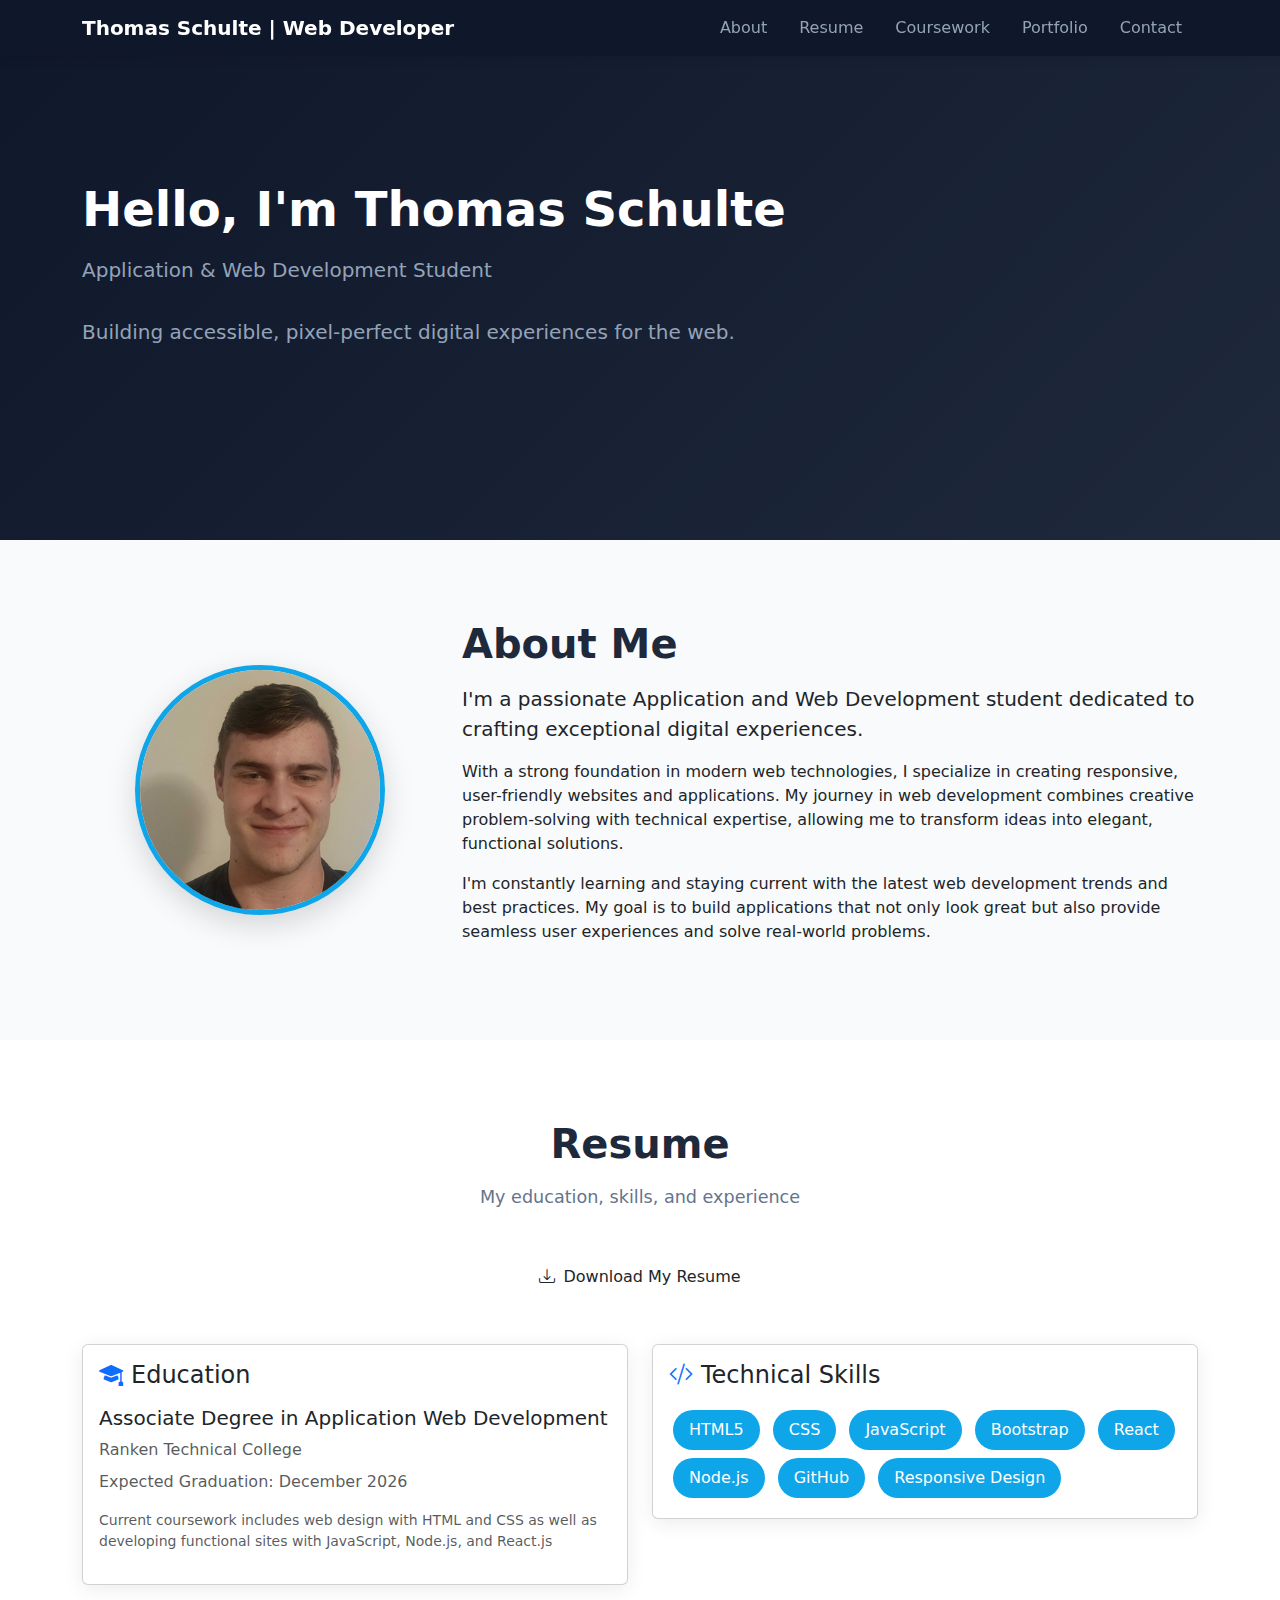
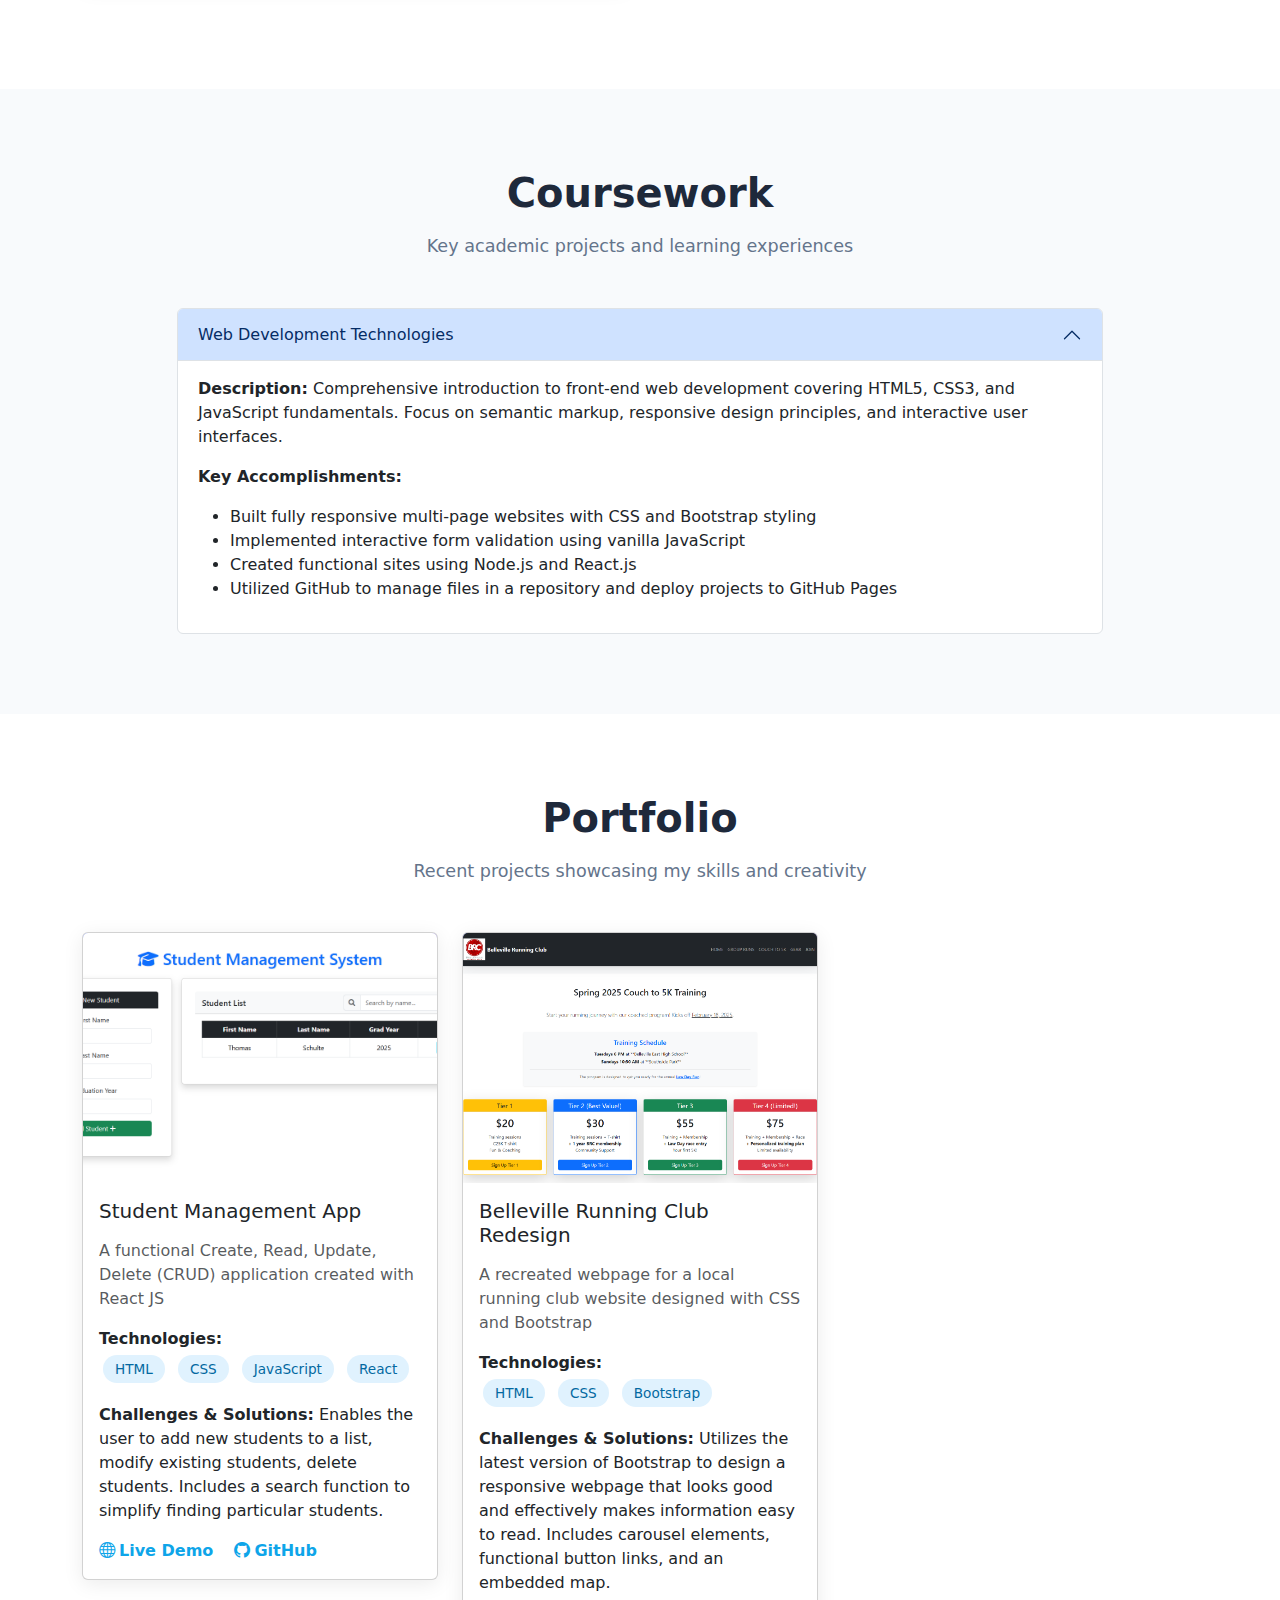
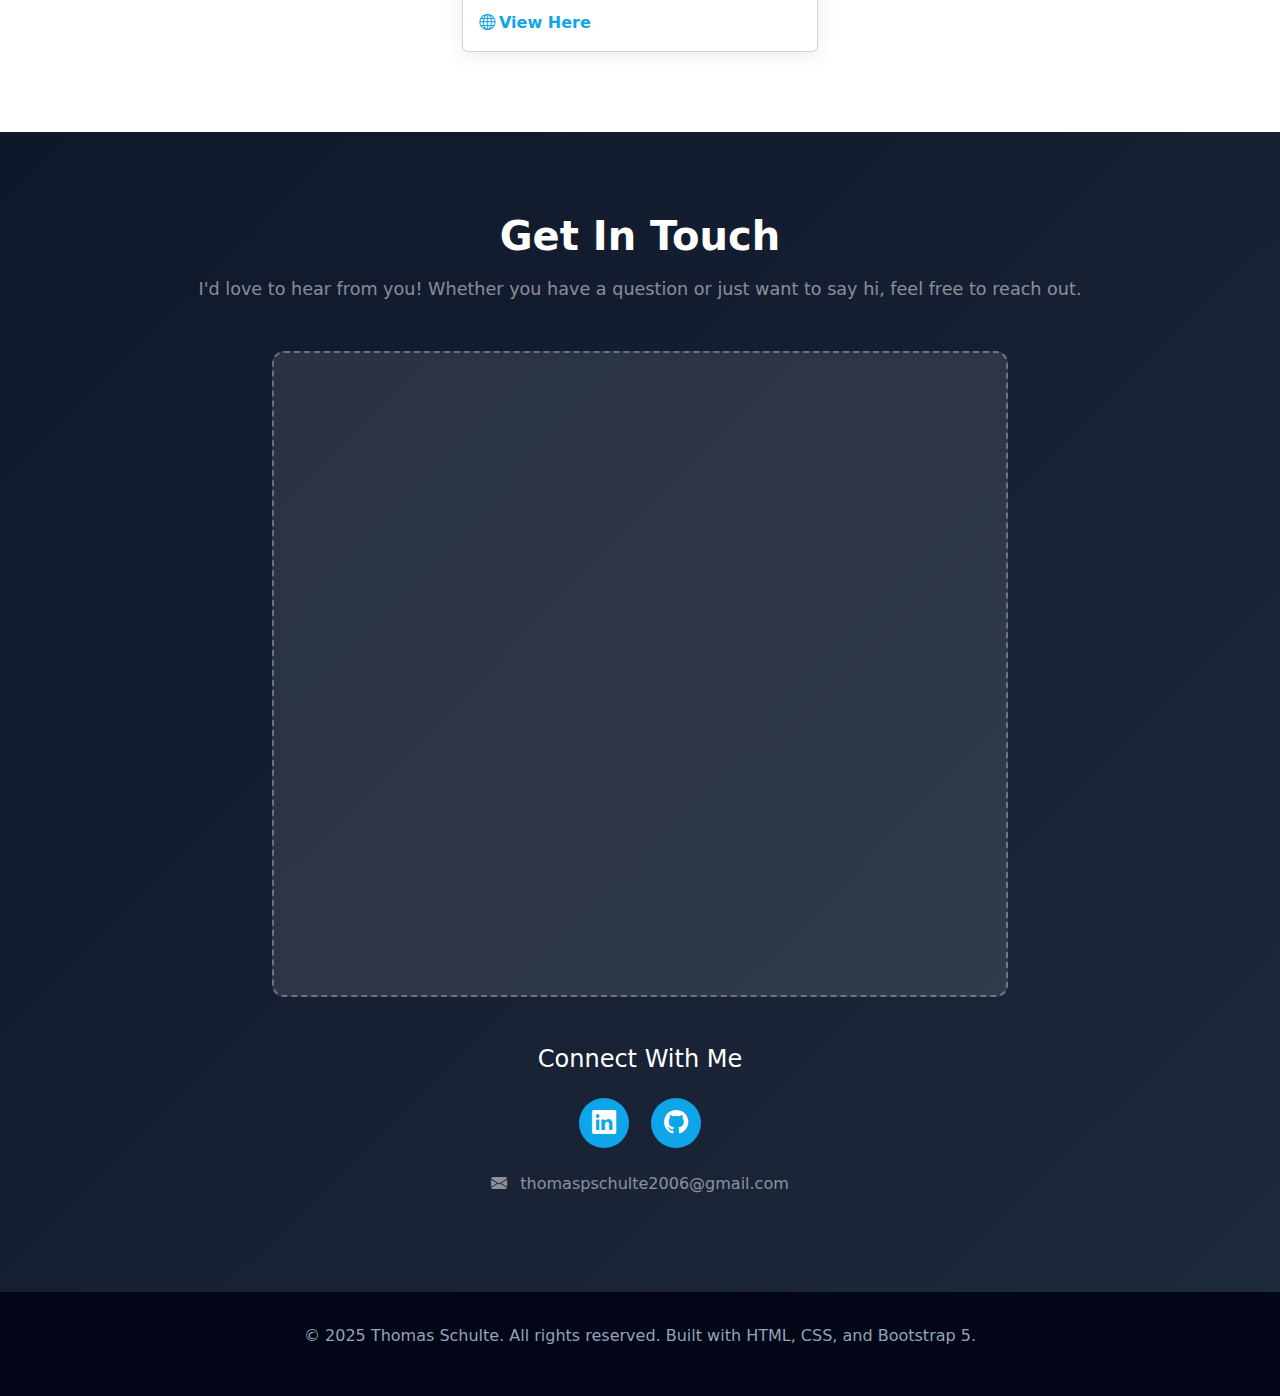
<file: index.html>
<!DOCTYPE html>
<html lang="en">
<head>
    <meta charset="UTF-8">
    <meta name="viewport" content="width=device-width, initial-scale=1.0">
    <title>Thomas Schulte | Web Developer</title>
    <link rel="stylesheet" href="styles.css">

    <!-- Bootstrap 5 CSS -->
    <link href="https://cdn.jsdelivr.net/npm/bootstrap@5.3.2/dist/css/bootstrap.min.css" rel="stylesheet">
    <!-- Bootstrap Icons -->
    <link rel="stylesheet" href="https://cdn.jsdelivr.net/npm/bootstrap-icons@1.11.2/font/bootstrap-icons.min.css">

    <!-- Favicon Link-->
    <link rel="icon" href="images/favicon.ico" type="favicon">
</head>
<body>
    <!-- Navigation -->
    <nav class="navbar navbar-expand-lg navbar-dark fixed-top">
        <div class="container">
            <a class="navbar-brand" href="#home">Thomas Schulte | Web Developer</a>
            <button class="navbar-toggler" type="button" data-bs-toggle="collapse" data-bs-target="#navbarNav">
                <span class="navbar-toggler-icon"></span>
            </button>
            <div class="collapse navbar-collapse" id="navbarNav">
                <ul class="navbar-nav ms-auto">
                    <li class="nav-item">
                        <a class="nav-link" href="#about">About</a>
                    </li>
                    <li class="nav-item">
                        <a class="nav-link" href="#resume">Resume</a>
                    </li>
                    <li class="nav-item">
                        <a class="nav-link" href="#coursework">Coursework</a>
                    </li>
                    <li class="nav-item">
                        <a class="nav-link" href="#portfolio">Portfolio</a>
                    </li>
                    <li class="nav-item">
                        <a class="nav-link" href="#contact">Contact</a>
                    </li>
                </ul>
            </div>
        </div>
    </nav>

    <!-- Hero Section -->
    <section id="home" class="hero-section">
        <div class="container">
            <div class="row align-items-center">
                <div class="col-lg-8">
                    <h1 class="animate__animated animate__fadeInUp">Hello, I'm Thomas Schulte</h1>
                    <p class="lead">Application & Web Development Student</p>
                    <p class="lead">Building accessible, pixel-perfect digital experiences for the web.</p>
                </div>
            </div>
        </div>
    </section>

    <!-- About Section -->
    <section id="about">
        <div class="container">
            <div class="row align-items-center">
                <div class="col-lg-4 text-center mb-4 mb-lg-0">
                    <img src="images/me.png" alt="Thomas Schulte" class="profile-img">
                </div>
                <div class="col-lg-8">
                    <h2 class="section-title">About Me</h2>
                    <p class="lead">I'm a passionate Application and Web Development student dedicated to crafting exceptional digital experiences.</p>
                    <p>With a strong foundation in modern web technologies, I specialize in creating responsive, user-friendly websites and applications. My journey in web development combines creative problem-solving with technical expertise, allowing me to transform ideas into elegant, functional solutions.</p>
                    <p>I'm constantly learning and staying current with the latest web development trends and best practices. My goal is to build applications that not only look great but also provide seamless user experiences and solve real-world problems.</p>
                </div>
            </div>
        </div>
    </section>

    <!-- Resume Section -->
    <section id="resume">
        <div class="container">
            <h2 class="section-title text-center">Resume</h2>
            <p class="section-subtitle text-center">My education, skills, and experience</p>

            <div class="row">
                <div class="col-lg-8 mx-auto text-center mb-5">
                    <a href="resume.pdf" class="btn btn-download" download>
                        <i class="bi bi-download me-2"></i>Download My Resume
                    </a>
                </div>
            </div>

            <div class="row">
                <div class="col-lg-6 mb-4">
                    <div class="card project-card">
                        <div class="card-body">
                            <h3 class="h4 mb-3"><i class="bi bi-mortarboard-fill text-primary me-2"></i>Education</h3>
                            <h5>Associate Degree in Application Web Development</h5>
                            <p class="text-muted mb-2">Ranken Technical College</p>
                            <p class="text-muted">Expected Graduation: December 2026</p>
                            <p class="text-muted small mt-2">Current coursework includes web design with HTML and CSS as well as developing functional sites with JavaScript, Node.js, and React.js</p>
                        </div>
                    </div>
                </div>

                <div class="col-lg-6 mb-4">
                    <div class="card project-card">
                        <div class="card-body">
                            <h3 class="h4 mb-3"><i class="bi bi-code-slash text-primary me-2"></i>Technical Skills</h3>
                            <div class="mt-3">
                                <span class="skill-badge">HTML5</span>
                                <span class="skill-badge">CSS</span>
                                <span class="skill-badge">JavaScript</span>
                                <span class="skill-badge">Bootstrap</span>
                                <span class="skill-badge">React</span>
                                <span class="skill-badge">Node.js</span>
                                <span class="skill-badge">GitHub</span>
                                <span class="skill-badge">Responsive Design</span>

                            </div>
                        </div>
                    </div>
                </div>
            </div>
        </div>
    </section>

    <!-- Coursework Section -->
    <section id="coursework">
        <div class="container">
            <h2 class="section-title text-center">Coursework</h2>
            <p class="section-subtitle text-center">Key academic projects and learning experiences</p>

            <div class="row">
                <div class="col-lg-10 mx-auto">
                    <div class="accordion" id="courseworkAccordion">
                        <!-- Course 1 -->
                        <div class="accordion-item">
                            <h2 class="accordion-header">
                                <button class="accordion-button" type="button" data-bs-toggle="collapse" data-bs-target="#course1">
                                    Web Development Technologies
                                </button>
                            </h2>
                            <div id="course1" class="accordion-collapse collapse show" data-bs-parent="#courseworkAccordion">
                                <div class="accordion-body">
                                    <p><strong>Description:</strong> Comprehensive introduction to front-end web development covering HTML5, CSS3, and JavaScript fundamentals. Focus on semantic markup, responsive design principles, and interactive user interfaces.</p>
                                    <p><strong>Key Accomplishments:</strong></p>
                                    <ul>
                                        <li>Built fully responsive multi-page websites with CSS and Bootstrap styling</li>
                                        <li>Implemented interactive form validation using vanilla JavaScript</li>
                                        <li>Created functional sites using Node.js and React.js</li>
                                        <li>Utilized GitHub to manage files in a repository and deploy projects to GitHub Pages</li>
                                    </ul>
                                </div>
                            </div>
                        </div>


                    </div>
                </div>
            </div>
        </div>
    </section>

    <!-- Portfolio Section -->
    <section id="portfolio">
        <div class="container">
            <h2 class="section-title text-center">Portfolio</h2>
            <p class="section-subtitle text-center">Recent projects showcasing my skills and creativity</p>

            <div class="row g-4">
                <!-- Project 1 -->
                <div class="col-lg-4 col-md-6">
                    <div class="card project-card">
                        <div class="project-img">
                            <img src="images/app.png" alt="Student Management App" style="width: 100%; height: 100%; object-fit: cover;">
                        </div>
                        <div class="card-body">
                            <h3 class="h5 mb-3">Student Management App</h3>
                            <p class="text-muted mb-3">A functional Create, Read, Update, Delete (CRUD) application created with React JS </p>

                            <div class="mb-3">
                                <strong>Technologies:</strong><br>
                                <span class="tech-tag">HTML</span>
                                <span class="tech-tag">CSS</span>
                                <span class="tech-tag">JavaScript</span>
                                <span class="tech-tag">React</span>
                            </div>

                            <p class="mb-3"><strong>Challenges & Solutions:</strong> Enables the user to add new students to a list, modify existing students, delete students. Includes a search function to simplify finding particular students.</p>

                            <div class="project-links">
                                <a href="https://thomas-schulte2006.github.io/awd1000-final-project/" target="_blank"><i class="bi bi-globe me-1"></i>Live Demo</a>
                                <a href="https://github.com/thomas-schulte2006/awd1000-final-project" target="_blank"><i class="bi bi-github me-1"></i>GitHub</a>
                            </div>
                        </div>
                    </div>
                </div>
                <div class="col-lg-4 col-md-6">
                    <div class="card project-card">
                        <div class="project-img">
                            <img src="images/brc.png" alt="BRC redesign" style="width: 100%; height: 100%; object-fit: cover;">
                        </div>
                        <div class="card-body">
                            <h3 class="h5 mb-3">Belleville Running Club Redesign</h3>
                            <p class="text-muted mb-3">A recreated webpage for a local running club website designed with CSS and Bootstrap </p>

                            <div class="mb-3">
                                <strong>Technologies:</strong><br>
                                <span class="tech-tag">HTML</span>
                                <span class="tech-tag">CSS</span>
                                <span class="tech-tag">Bootstrap</span>
                            </div>

                            <p class="mb-3"><strong>Challenges & Solutions:</strong> Utilizes the latest version of Bootstrap to design a responsive webpage that looks good and effectively makes information easy to read. Includes carousel elements, functional button links, and an embedded map.</p>

                            <div class="project-links">
                                <a href="midterm/belleville-running-club/index.html" target="_blank"><i class="bi bi-globe me-1"></i>View Here</a>
                            </div>
                        </div>
                    </div>
                </div>
            </div>
        </div>
    </section>

    <!-- Contact Section -->
    <section id="contact">
        <div class="container">
            <h2 class="section-title text-center text-white">Get In Touch</h2>
            <p class="section-subtitle text-center text-white-50">I'd love to hear from you! Whether you have a question or just want to say hi, feel free to reach out.</p>

            <div class="row">
                <div class="col-lg-8 mx-auto">
                    <!-- JotForm Placeholder -->
                    <div class="jotform-placeholder mb-5">

                        <iframe
                        id="JotFormIFrame-253478688714070"
                        title="Contact Me"
                        onload="window.parent.scrollTo(0,0)"
                        allowtransparency="true"
                        allow="geolocation; microphone; camera; fullscreen; payment"
                        src="https://form.jotform.com/253478688714070"
                        frameborder="0"
                        style="min-width:100%;max-width:100%;height:539px;border:none;"
                        scrolling="no">
                        </iframe>
                        <script src='https://cdn.jotfor.ms/s/umd/latest/for-form-embed-handler.js'></script>
                        <script>window.jotformEmbedHandler("iframe[id='JotFormIFrame-253478688714070']", "https://form.jotform.com/")</script>
                    </div>

                    <!-- Social Links -->
                    <div class="text-center mt-5">
                        <h4 class="mb-4">Connect With Me</h4>
                        <div>
                            <a href="https://www.linkedin.com/in/thomas-schulte-3b606539a/" target="_blank" class="social-link" title="LinkedIn">
                                <i class="bi bi-linkedin"></i>
                            </a>
                            <a href="https://github.com/thomas-schulte2006" target="_blank" class="social-link" title="GitHub">
                                <i class="bi bi-github"></i>
                            </a>
                        </div>
                        <p class="mt-4 text-white-50">
                            <i class="bi bi-envelope-fill me-2"></i>
                            thomaspschulte2006@gmail.com
                        </p>
                    </div>
                </div>
            </div>
        </div>
    </section>

    <!-- Footer -->
    <footer>
        <div class="container">
            <p>&copy; 2025 Thomas Schulte. All rights reserved. Built with HTML, CSS, and Bootstrap 5.</p>
        </div>
    </footer>

    <!-- Bootstrap 5 JS Bundle -->
    <script src="https://cdn.jsdelivr.net/npm/bootstrap@5.3.2/dist/js/bootstrap.bundle.min.js"></script>

    <script>
        // Smooth scroll offset for fixed navbar
        document.querySelectorAll('a[href^="#"]').forEach(anchor => {
            anchor.addEventListener('click', function (e) {
                e.preventDefault();
                const target = document.querySelector(this.getAttribute('href'));
                if (target) {
                    const offsetTop = target.offsetTop - 70;
                    window.scrollTo({
                        top: offsetTop,
                        behavior: 'smooth'
                    });
                }
            });
        });

        // Active nav link on scroll
        window.addEventListener('scroll', () => {
            let current = '';
            const sections = document.querySelectorAll('section');
            sections.forEach(section => {
                const sectionTop = section.offsetTop;
                const sectionHeight = section.clientHeight;
                if (pageYOffset >= sectionTop - 100) {
                    current = section.getAttribute('id');
                }
            });

            document.querySelectorAll('.navbar-nav .nav-link').forEach(link => {
                link.classList.remove('active');
                if (link.getAttribute('href').substring(1) === current) {
                    link.classList.add('active');
                }
            });
        });
    </script>
</body>
</html>
</file>
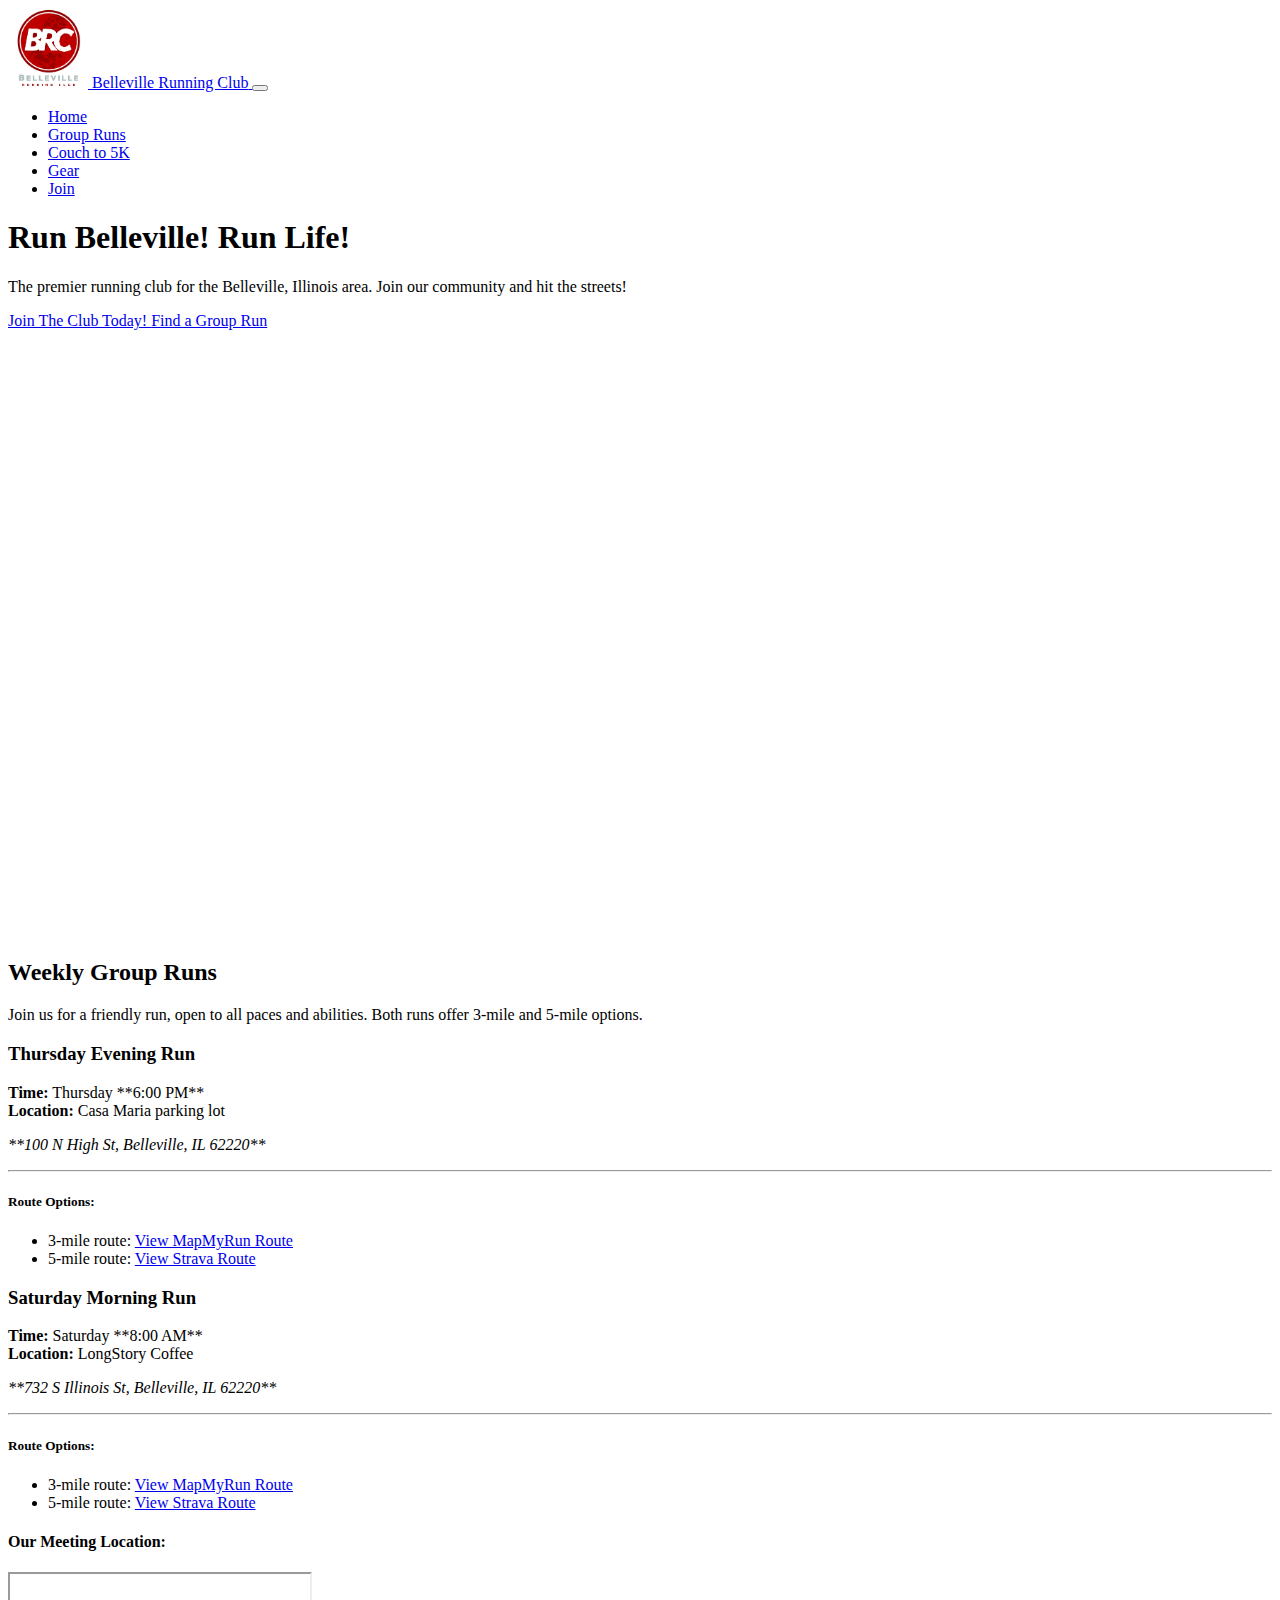
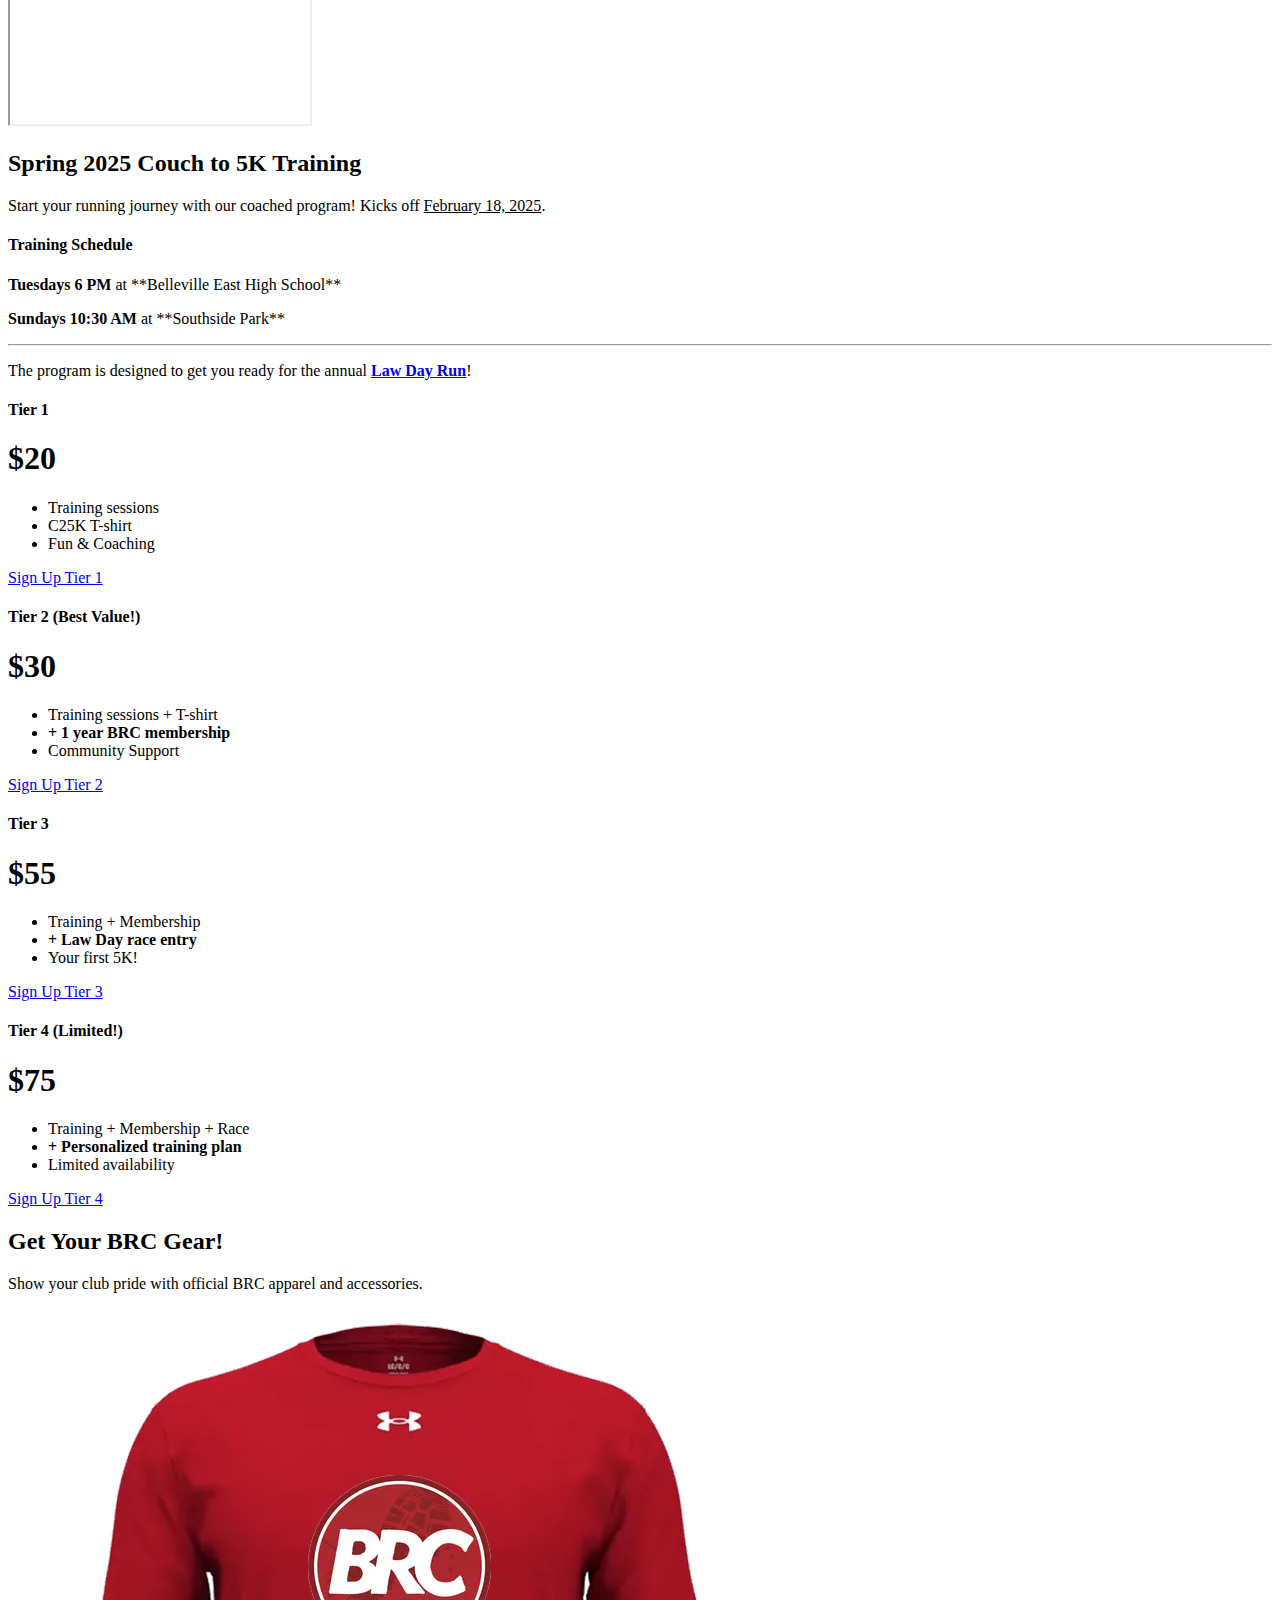
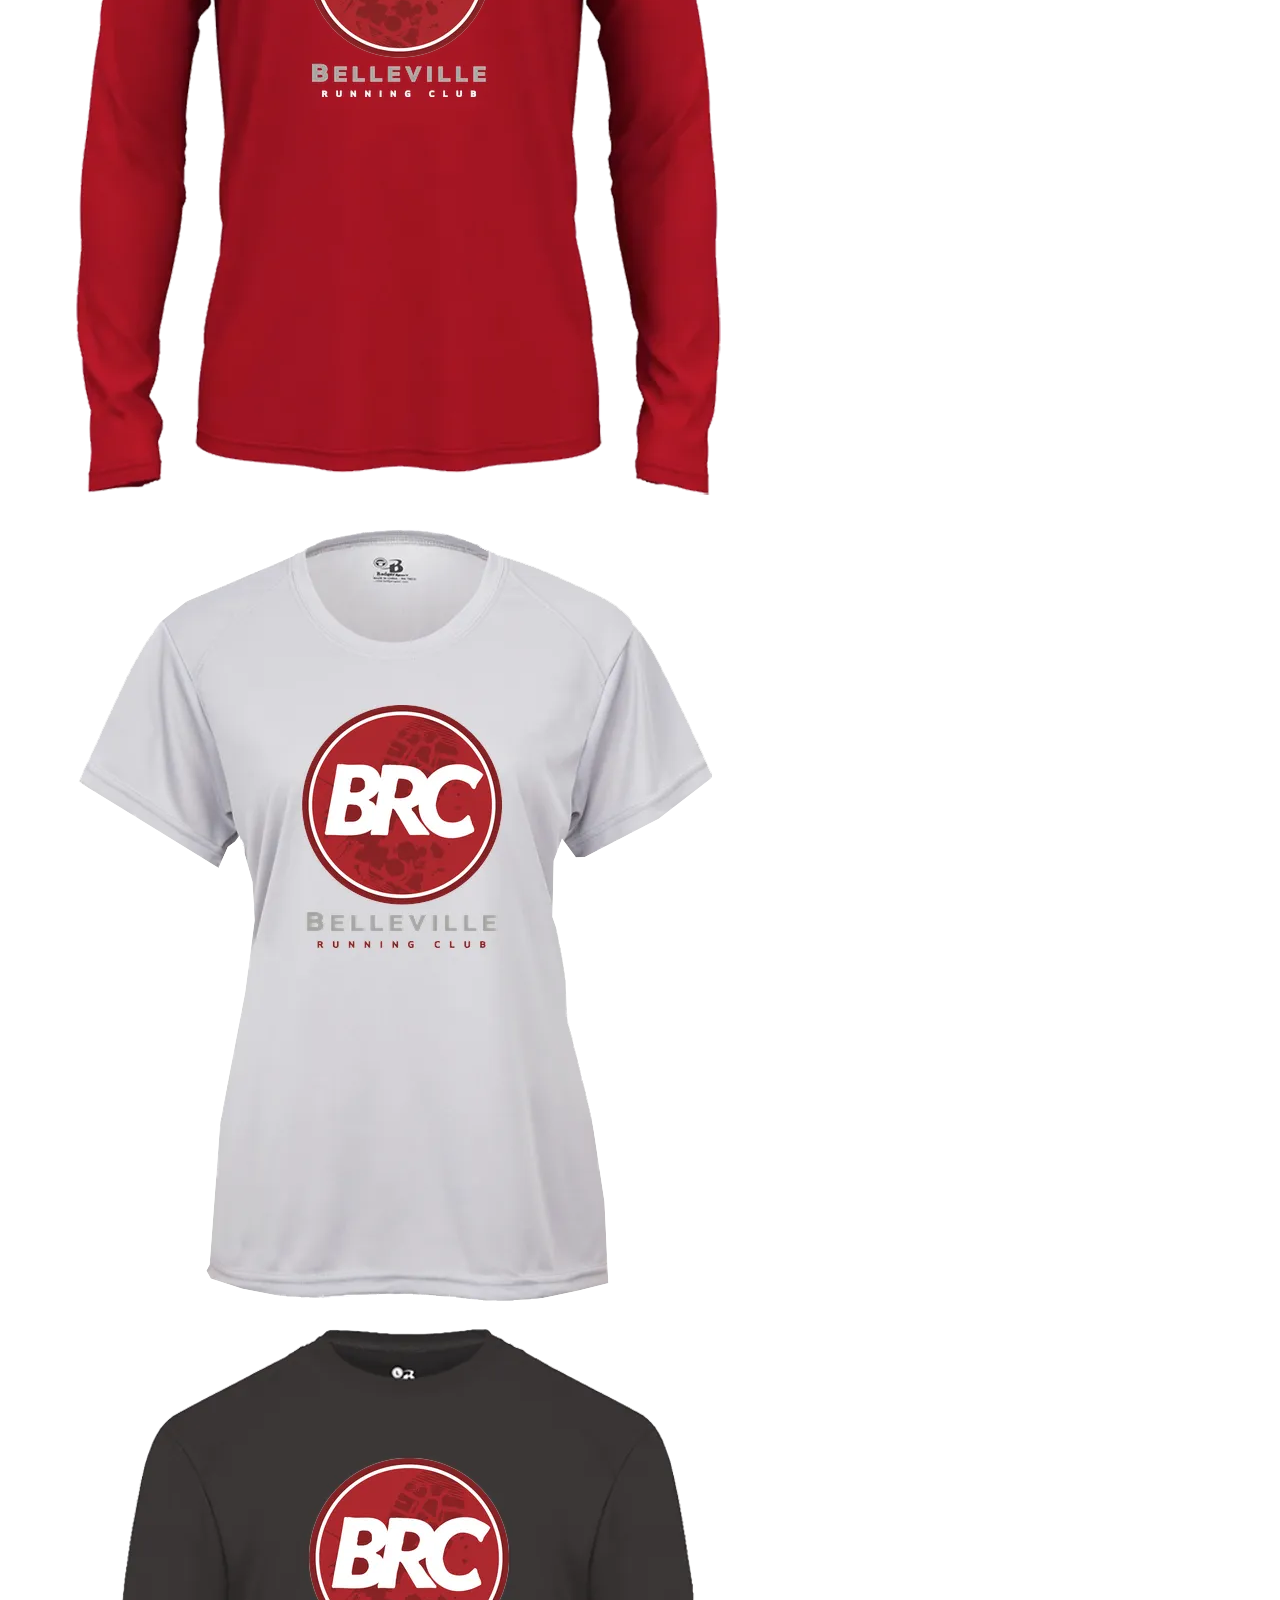
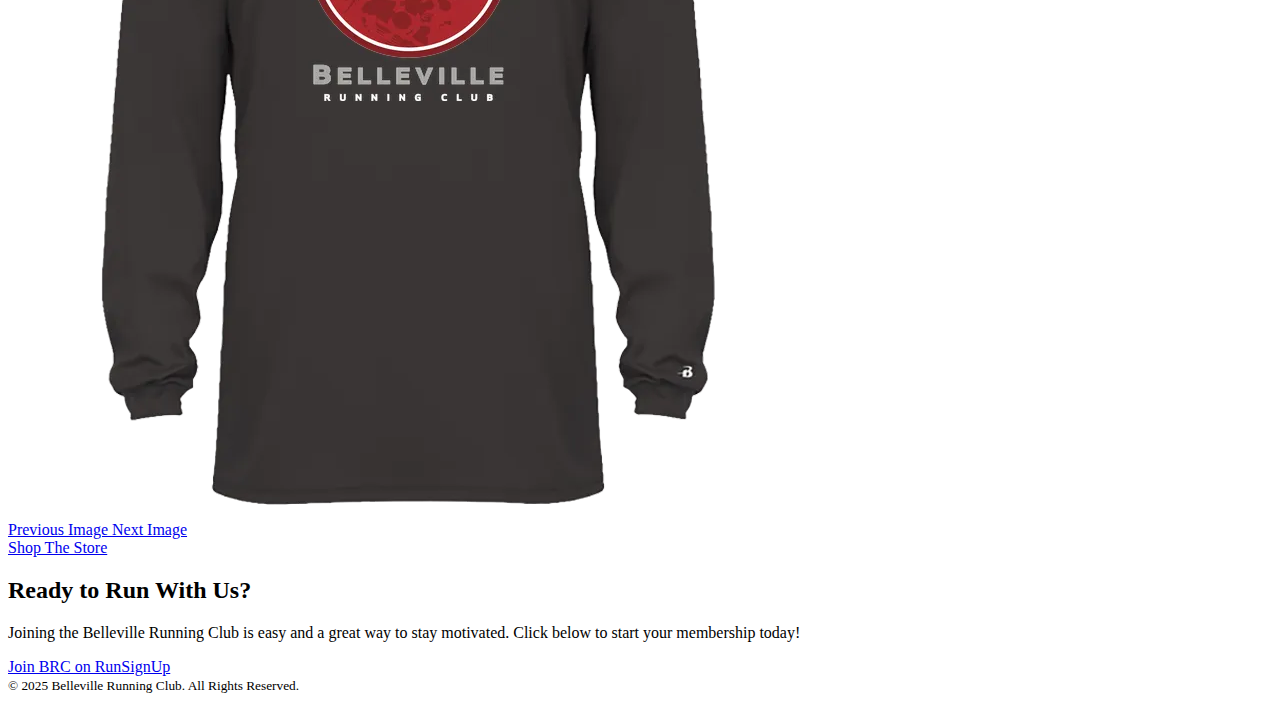
<file: midterm/belleville-running-club/index.html>
<!DOCTYPE html>
<html lang="en">
<head>
    <meta charset="UTF-8">
    <meta name="viewport" content="width=device-width, initial-scale=1.0">
    <link href="https://cdn.jsdelivr.net/npm/bootstrap@5.3.8/dist/css/bootstrap.min.css" rel="stylesheet" integrity="sha384-sRIl4kxILFvY47J16cr9ZwB07vP4J8+LH7qKQnuqkuIAvNWLzeN8tE5YBujZqJLB" crossorigin="anonymous">

    <!-- Favicon Links -->
    <link rel="icon" type="image/png" href="images/favicons/favicon-96x96.png" sizes="96x96">
    <link rel="shortcut icon" href="images/favicons/favicon.ico">
    <link rel="apple-touch-icon" sizes="180x180" href="/my-favicon/apple-touch-icon.png">


    <title>Belleville Running Club - Your Home for Running in Illinois</title>
</head>

<body data-bs-spy="scroll" data-bs-target="#mainNav" data-bs-offset="56">
    <header class="sticky-top">
        <nav class="navbar navbar-expand-lg navbar-dark bg-dark py-3" id="mainNav">
            <div class="container">
                <a class="navbar-brand d-flex align-items-center" href="#home">
                    <img src="images/brclogo.jpg" alt="Belleville Running Club Logo" height="80" class="me-2">
                    <span class="fw-bold">Belleville Running Club</span>
                </a>

                <button class="navbar-toggler" type="button" data-bs-toggle="collapse" data-bs-target="#navbarResponsive" aria-controls="navbarResponsive" aria-expanded="false" aria-label="Toggle navigation">
                    <span class="navbar-toggler-icon"></span>
                </button>

                <div class="collapse navbar-collapse" id="navbarResponsive">
                    <ul class="navbar-nav ms-auto text-uppercase">
                        <li class="nav-item"><a class="nav-link" href="#home">Home</a></li>
                        <li class="nav-item"><a class="nav-link" href="#group-runs">Group Runs</a></li>
                        <li class="nav-item"><a class="nav-link" href="#c25k">Couch to 5K</a></li>
                        <li class="nav-item"><a class="nav-link" href="#gear">Gear</a></li>
                        <li class="nav-item"><a class="nav-link" href="#contact">Join</a></li>
                    </ul>
                </div>
            </div>
        </nav>
    </header>

    <main>
        <section id="home" class="bg-primary text-white text-center py-5 d-flex align-items-center" style="min-height: 80vh;">
            <div class="container">
                <div class="row justify-content-center">
                    <div class="col-lg-10">
                        <h1 class="display-3 fw-bolder mb-3">Run Belleville! Run Life!</h1>
                        <p class="lead mb-5">The premier running club for the Belleville, Illinois area. Join our community and hit the streets!</p>

                        <div class="d-grid gap-3 d-sm-flex justify-content-sm-center">
                            <a class="btn btn-lg btn-warning text-dark fw-bold px-4 me-sm-3" href="https://runsignup.com/Club/Join/1858" target="_blank">
                                <i class="fas fa-running me-2"></i> Join The Club Today!
                            </a>
                            <a class="btn btn-lg btn-outline-light px-4" href="#group-runs">
                                Find a Group Run
                            </a>
                        </div>
                    </div>
                </div>
            </div>
        </section>

<!-- ======================= ROUTES SECTION ======================= -->

        <section id="group-runs" class="py-5 bg-light">
            <div class="container">
                <h2 class="text-center mb-5">Weekly Group Runs</h2>
                <p class="text-center lead mb-5">Join us for a friendly run, open to all paces and abilities. Both runs offer 3-mile and 5-mile options.</p>

                <div class="row row-cols-1 row-cols-md-2 g-4">
                    <div class="col">
                        <div class="card shadow-sm h-100">
                            <div class="card-body p-4">
                                <h3 class="card-title text-primary"><i class="far fa-calendar-alt me-2"></i> Thursday Evening Run</h3>
                                <p class="card-text">
                                    <strong>Time:</strong> Thursday **6:00 PM**<br>
                                    <strong>Location:</strong> Casa Maria parking lot<br>
                                    <address class="mb-0">**100 N High St, Belleville, IL 62220**</address>
                                </p>
                                <hr>
                                <h5>Route Options:</h5>
                                <ul class="list-unstyled">
                                    <li><i class="fas fa-map-marker-alt me-2"></i> 3-mile route: <a href="https://www.mapmyrun.com/routes/view/10951380" target="_blank">View MapMyRun Route</a></li>
                                    <li><i class="fas fa-map-marker-alt me-2"></i> 5-mile route: <a href="https://www.strava.com/routes/793981" target="_blank">View Strava Route</a></li>
                                </ul>
                            </div>
                        </div>
                    </div>
                    <div class="col">
                        <div class="card shadow-sm h-100">
                            <div class="card-body p-4">
                                <h3 class="card-title text-primary"><i class="far fa-calendar-alt me-2"></i> Saturday Morning Run</h3>
                                <p class="card-text">
                                    <strong>Time:</strong> Saturday **8:00 AM**<br>
                                    <strong>Location:</strong> LongStory Coffee<br>
                                    <address class="mb-0">**732 S Illinois St, Belleville, IL 62220**</address>
                                </p>
                                <hr>
                                <h5>Route Options:</h5>
                                <ul class="list-unstyled">
                                    <li><i class="fas fa-map-marker-alt me-2"></i> 3-mile route: <a href="https://www.mapmyrun.com/routes/view/10951380" target="_blank">View MapMyRun Route</a></li>
                                    <li><i class="fas fa-map-marker-alt me-2"></i> 5-mile route: <a href="https://www.strava.com/routes/793981" target="_blank" >View Strava Route</a></li>
                                </ul>
                            </div>
                        </div>
                    </div>
                </div>

                <div class="mt-5 text-center">
                    <h4 class="mb-3">Our Meeting Location:</h4>
                    <div class="ratio ratio-16x9 shadow-lg">
                        <iframe title="map" src="https://www.google.com/maps/embed?pb=!1m18!1m12!1m3!1d3119.5081121028775!2d-89.98808602410332!3d38.52848467177573!2m3!1f0!2f0!3f0!3m2!1i1024!2i768!4f13.1!3m3!1m2!1s0x887604a11b66f561%3A0x1d35a8289d020d5c!2sCasa%20Maria%2C%20100%20N%20High%20St%2C%20Belleville%2C%20IL%2062220!5e0!3m2!1sen!2sus!4v1700000000000!5m2!1sen!2sus" allowfullscreen="" loading="lazy" referrerpolicy="no-referrer-when-downgrade" class="rounded shadow-sm"></iframe>
                    </div>
                </div>
            </div>
        </section>

<!-- ======================= COUCH TO 5K ======================= -->

        <section id="c25k" class="py-5">
            <div class="container">
                <h2 class="text-center mb-5">Spring 2025 Couch to 5K Training</h2>
                <p class="text-center lead mb-5">Start your running journey with our coached program! Kicks off <span style="text-decoration: underline;">February 18, 2025</span>.</p>

                <div class="row mb-5 justify-content-center">
                    <div class="col-lg-8">
                        <div class="text-center p-4 bg-light rounded shadow-sm">
                            <h4 class="text-primary mb-3">Training Schedule</h4>
                            <p class="mb-1">
                                <i class="far fa-calendar-check me-2"></i> <strong>Tuesdays 6 PM</strong> at **Belleville East High School**
                            </p>
                            <p class="mb-0">
                                <i class="far fa-calendar-check me-2"></i> <strong>Sundays 10:30 AM</strong> at **Southside Park**
                            </p>
                            <hr>
                            <p class="small text-muted mb-0">The program is designed to get you ready for the annual <strong><a href="http://www.lawdayrun.com" target="_blank" class="text-primary">Law Day Run</a></strong>!</p>
                        </div>
                    </div>
                </div>

<!-- ======================= MEMBERSHIPS ======================= -->

                <div class="row row-cols-1 row-cols-md-2 row-cols-lg-4 g-4 text-center">
                    <div class="col">
                        <div class="card h-100 shadow-lg border-warning">
                            <div class="card-header bg-warning text-dark">
                                <h4 class="my-0 fw-normal">Tier 1</h4>
                            </div>
                            <div class="card-body">
                                <h1 class="card-title pricing-card-title">$20</h1>
                                <ul class="list-unstyled mt-3 mb-4">
                                    <li>Training sessions</li>
                                    <li>C25K T-shirt</li>
                                    <li>Fun & Coaching</li>
                                </ul>
                                <a href="https://square.link/u/6qMNTcN6" target="_blank" class="btn btn-warning w-100">Sign Up Tier 1</a>
                            </div>
                        </div>
                    </div>
                    <div class="col">
                        <div class="card h-100 shadow-lg border-primary">
                            <div class="card-header bg-primary text-white">
                                <h4 class="my-0 fw-normal">Tier 2 (Best Value!)</h4>
                            </div>
                            <div class="card-body">
                                <h1 class="card-title pricing-card-title">$30</h1>
                                <ul class="list-unstyled mt-3 mb-4">
                                    <li>Training sessions + T-shirt</li>
                                    <li><strong>+ 1 year BRC membership</strong></li>
                                    <li>Community Support</li>
                                </ul>
                                <a href="https://square.link/u/LuYguBmM" target="_blank" class="btn btn-primary w-100">Sign Up Tier 2</a>
                            </div>
                        </div>
                    </div>
                    <div class="col">
                        <div class="card h-100 shadow-lg border-success">
                            <div class="card-header bg-success text-white">
                                <h4 class="my-0 fw-normal">Tier 3</h4>
                            </div>
                            <div class="card-body">
                                <h1 class="card-title pricing-card-title">$55</h1>
                                <ul class="list-unstyled mt-3 mb-4">
                                    <li>Training + Membership</li>
                                    <li><strong>+ Law Day race entry</strong></li>
                                    <li>Your first 5K!</li>
                                </ul>
                                <a href="https://square.link/u/KPGh3iJK" target="_blank" class="btn btn-success w-100">Sign Up Tier 3</a>
                            </div>
                        </div>
                    </div>
                    <div class="col">
                        <div class="card h-100 shadow-lg border-danger">
                            <div class="card-header bg-danger text-white">
                                <h4 class="my-0 fw-normal">Tier 4 (Limited!)</h4>
                            </div>
                            <div class="card-body">
                                <h1 class="card-title pricing-card-title">$75</h1>
                                <ul class="list-unstyled mt-3 mb-4">
                                    <li>Training + Membership + Race</li>
                                    <li><strong>+ Personalized training plan</strong></li>
                                    <li>Limited availability</li>
                                </ul>
                                <a href="https://square.link/u/Y9eScUI4" target="_blank" class="btn btn-danger w-100">Sign Up Tier 4</a>
                            </div>
                        </div>
                    </div>
                </div>
            </div>
        </section>


<!-- ======================= GEAR SECTION  ======================= -->

        <section id="gear" class="py-5 bg-dark text-white text-center">
            <div class="container">
                <h2 class="mb-4">Get Your BRC Gear!</h2>
                <p class="lead mb-4">Show your club pride with official BRC apparel and accessories.</p>

                <div id="carouselShirt" class="carousel slide" data-bs-ride="carousel">
                    <div class="carousel-inner">
                        <div class="carousel-item active">
                        <img class="d-block w-25 mx-auto" src="images/shirt1.jpg" alt="First slide">
                        </div>
                        <div class="carousel-item">
                        <img class="d-block w-25 mx-auto" src="images/shirt2.jpg" alt="Second slide">
                        </div>
                        <div class="carousel-item">
                        <img class="d-block w-25 mx-auto" src="images/shirt3.jpg" alt="Third slide">
                        </div>
                    </div>
                    <a class="carousel-control-prev" href="#carouselShirt" role="button" data-bs-slide="prev">
                        <span class="carousel-control-prev-icon" aria-hidden="true"></span>
                        <span class="sr-only">Previous Image</span>
                    </a>
                    <a class="carousel-control-next" href="#carouselShirt" role="button" data-bs-slide="next">
                        <span class="carousel-control-next-icon" aria-hidden="true"></span>
                        <span class="sr-only">Next Image</span>
                    </a>
                    </div>

                <a class="btn btn-lg btn-light text-dark fw-bold px-4" href="https://teamlocker.squadlocker.com/#/lockers/belleville-running-club" target="_blank">
                    <i class="fas fa-tshirt me-2"></i> Shop The Store
                </a>
            </div>
        </section>

<!-- ======================= JOIN SECTION ======================= -->

        <section id="contact" class="py-5">
            <div class="container">
                <h2 class="text-center mb-5">Ready to Run With Us?</h2>
                <div class="row justify-content-center">
                    <div class="col-lg-8 text-center">
                        <p class="lead mb-4">Joining the Belleville Running Club is easy and a great way to stay motivated. Click below to start your membership today!</p>
                        <a class="btn btn-lg btn-primary fw-bold px-5 py-3 shadow-lg" href="https://runsignup.com/Club/Join/1858" target="_blank">
                            <i class="fas fa-sign-in-alt me-2"></i> Join BRC on RunSignUp
                        </a>
                    </div>
                </div>
            </div>
        </section>
    </main>


<!-- FOOTER -->
    <footer class="footer py-4 bg-secondary text-white-50">
        <div class="container text-center">
            <small class="mb-0">
                &copy; 2025 Belleville Running Club. All Rights Reserved.
            </small>
        </div>
    </footer>

    <script src="https://cdn.jsdelivr.net/npm/bootstrap@5.3.8/dist/js/bootstrap.bundle.min.js" integrity="sha384-FKyoEForCGlyvwx9Hj09JcYn3nv7wiPVlz7YYwJrWVcXK/BmnVDxM+D2scQbITxI" crossorigin="anonymous"></script>
  </body>
</html>
</file>
<file: styles.css>
:root {
            --primary-color: #1e293b;
            --secondary-color: #0ea5e9;
            --accent-color: #06b6d4;
            --text-light: #94a3b8;
            --bg-dark: #0f172a;
            --bg-light: #f8fafc;
        }

        * {
            scroll-behavior: smooth;
        }

        body {
            font-family: 'Inter', -apple-system, BlinkMacSystemFont, 'Segoe UI', Roboto, sans-serif;
            color: #334155;
            line-height: 1.6;
        }

        /* Navigation */
        .navbar {
            background-color: var(--bg-dark);
            box-shadow: 0 2px 10px rgba(0,0,0,0.1);
        }

        .navbar-brand {
            font-weight: 700;
            font-size: 1.25rem;
            color: #fff !important;
        }

        .navbar-nav .nav-link {
            color: var(--text-light) !important;
            font-weight: 500;
            padding: 0.5rem 1rem !important;
            transition: color 0.3s ease;
        }

        .navbar-nav .nav-link:hover {
            color: var(--secondary-color) !important;
        }

        /* Hero Section */
        .hero-section {
            background: linear-gradient(135deg, var(--bg-dark) 0%, var(--primary-color) 100%);
            color: white;
            padding: 100px 0 80px;
            min-height: 60vh;
            display: flex;
            align-items: center;
        }

        .hero-section h1 {
            font-size: 3rem;
            font-weight: 700;
            margin-bottom: 1rem;
        }

        .hero-section .lead {
            font-size: 1.25rem;
            color: var(--text-light);
            margin-bottom: 2rem;
        }

        /* Section Styling */
        section {
            padding: 80px 0;
        }

        .section-title {
            font-size: 2.5rem;
            font-weight: 700;
            margin-bottom: 1rem;
            color: var(--primary-color);
        }

        .section-subtitle {
            font-size: 1.1rem;
            color: #64748b;
            margin-bottom: 3rem;
        }

        /* About Section */
        #about {
            background-color: var(--bg-light);
        }

        .profile-img {
            width: 250px;
            height: 250px;
            border-radius: 50%;
            object-fit: cover;
            border: 5px solid var(--secondary-color);
            box-shadow: 0 10px 30px rgba(0,0,0,0.15);
        }

        /* Resume Section */
        .skill-badge {
            background-color: var(--secondary-color);
            color: white;
            padding: 0.5rem 1rem;
            border-radius: 50px;
            font-weight: 500;
            display: inline-block;
            margin: 0.25rem;
            transition: transform 0.3s ease;
        }

        .skill-badge:hover {
            transform: translateY(-3px);
            box-shadow: 0 5px 15px rgba(14, 165, 233, 0.4);
        }

        .btn-download {
            background-color: var(--secondary-color);
            color: white;
            padding: 12px 30px;
            font-weight: 600;
            border: none;
            border-radius: 8px;
            transition: all 0.3s ease;
        }

        .btn-download:hover {
            background-color: var(--accent-color);
            transform: translateY(-2px);
            box-shadow: 0 5px 20px rgba(14, 165, 233, 0.4);
            color: white;
        }

        /* Coursework Section */
        #coursework {
            background-color: var(--bg-light);
        }

        .accordion-button:not(.collapsed) {
            background-color: var(--secondary-color);
            color: white;
        }

        .accordion-button:focus {
            box-shadow: 0 0 0 0.25rem rgba(14, 165, 233, 0.25);
        }

        .course-links a {
            color: var(--secondary-color);
            text-decoration: none;
            font-weight: 600;
            margin-right: 1rem;
        }

        .course-links a:hover {
            text-decoration: underline;
        }

        /* Portfolio Section */
        .project-card {
            border: none;
            border-radius: 12px;
            overflow: hidden;
            box-shadow: 0 4px 20px rgba(0,0,0,0.08);
            transition: transform 0.3s ease, box-shadow 0.3s ease;
            height: 100%;
        }

        .project-card:hover {
            transform: translateY(-8px);
            box-shadow: 0 8px 30px rgba(0,0,0,0.15);
        }

        .project-img {
            width: 100%;
            height: 250px;
            object-fit: cover;
            background: linear-gradient(135deg, #667eea 0%, #764ba2 100%);
            display: flex;
            align-items: center;
            justify-content: center;
            color: white;
            font-size: 1.5rem;
            font-weight: 600;
        }

        .tech-tag {
            background-color: #e0f2fe;
            color: #0369a1;
            padding: 0.25rem 0.75rem;
            border-radius: 20px;
            font-size: 0.85rem;
            font-weight: 500;
            display: inline-block;
            margin: 0.25rem;
        }

        .project-links a {
            display: inline-block;
            margin-right: 1rem;
            color: var(--secondary-color);
            text-decoration: none;
            font-weight: 600;
        }

        .project-links a:hover {
            color: var(--accent-color);
        }

        /* Contact Section */
        #contact {
            background: linear-gradient(135deg, var(--bg-dark) 0%, var(--primary-color) 100%);
            color: white;
        }

        .contact-info {
            background-color: rgba(255,255,255,0.1);
            padding: 2rem;
            border-radius: 12px;
            margin-bottom: 2rem;
        }

        .social-link {
            display: inline-flex;
            align-items: center;
            justify-content: center;
            width: 50px;
            height: 50px;
            background-color: var(--secondary-color);
            color: white;
            border-radius: 50%;
            font-size: 1.5rem;
            margin: 0 0.5rem;
            transition: all 0.3s ease;
        }

        .social-link:hover {
            background-color: var(--accent-color);
            transform: translateY(-5px);
            color: white;
        }

        .jotform-placeholder {
            background-color: rgba(255,255,255,0.1);
            padding: 3rem;
            border-radius: 12px;
            border: 2px dashed rgba(255,255,255,0.3);
            text-align: center;
            font-style: italic;
            color: var(--text-light);
        }

        /* Footer */
        footer {
            background-color: #020617;
            color: var(--text-light);
            padding: 2rem 0;
            text-align: center;
        }

        /* Responsive */
        @media (max-width: 768px) {
            .hero-section h1 {
                font-size: 2rem;
            }

            .section-title {
                font-size: 2rem;
            }
        }
</file>
